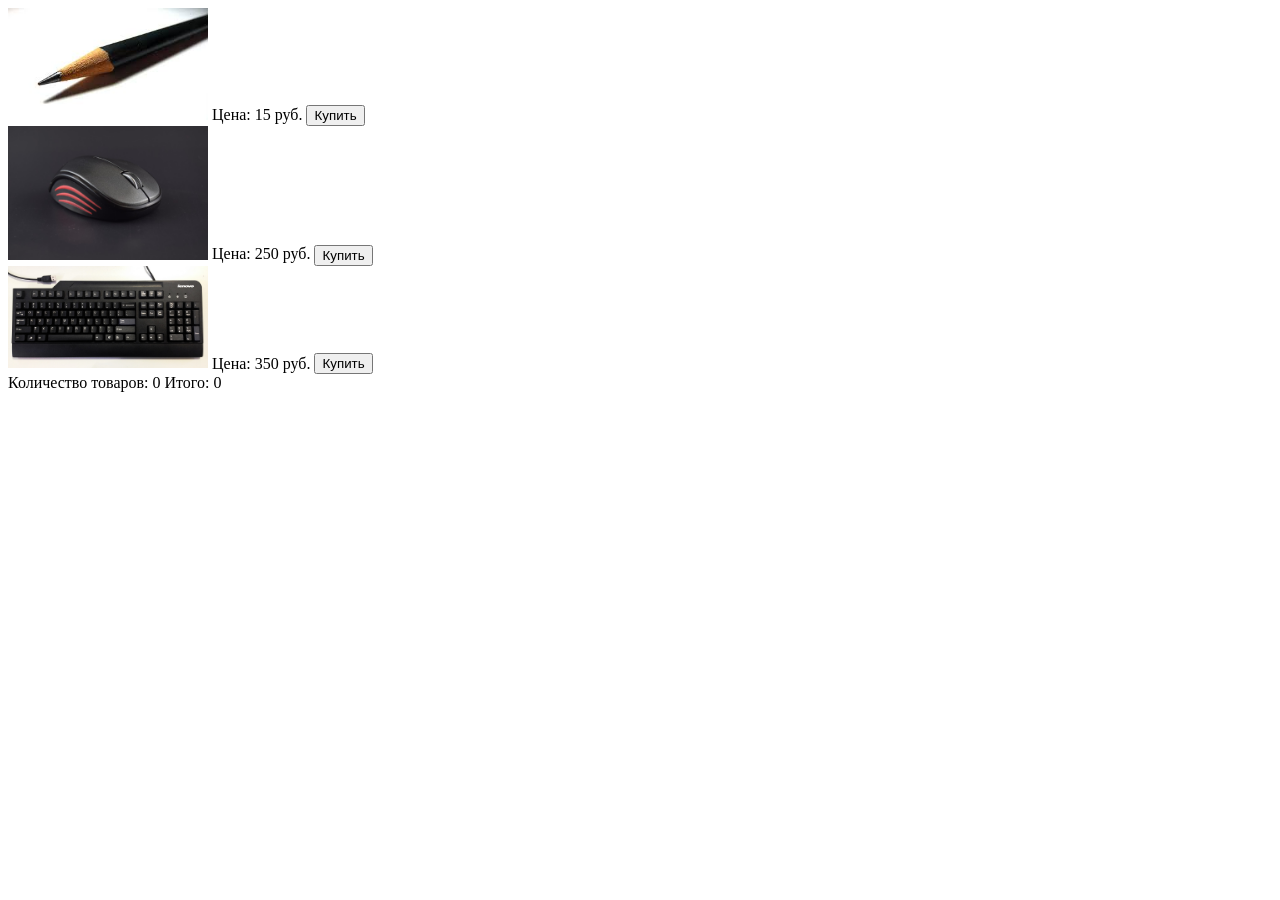
<file: js code/basket/index.html>
<!DOCTYPE html>
<html lang="en">
<head>
  <meta charset="UTF-8">
  <title>Корзина</title>
</head>
<body>
  <!--
  2. Реализовать модуль корзины. У каждого товара есть кнопка «Купить», при нажатии на которую
  происходит добавление имени и цены товара в блок корзины. Корзина должна уметь считать
  общую сумму заказа. Один товар можно добавить несколько раз.
  -->
  <div id="container">
    <div>
      <img src="images/карандаш.jpg" width="200" alt="карандаш">
      Цена: 15 руб.
      <button class="buy-btn" data-price="15" data-name="Карандаш">Купить</button>
    </div>
    <div>
      <img src="images/мышка.jpg" width="200" alt="мышка">
      Цена: 250 руб.
      <button class="buy-btn" data-price="250" data-name="Мышка">Купить</button>
    </div>
    <div>
      <img src="images/клавиатура.jpg" width="200" alt="клавиатура">
      Цена: 350 руб.
      <button class="buy-btn" data-price="350" data-name="Клавиатура">Купить</button>
    </div>
  </div>
  <div id="basket">
    Количество товаров: <span id="basket-count">0</span>
    Итого: <span id="basket-price">0</span>
  </div>

  <script src="js.js"></script>
</body>
</html>
</file>
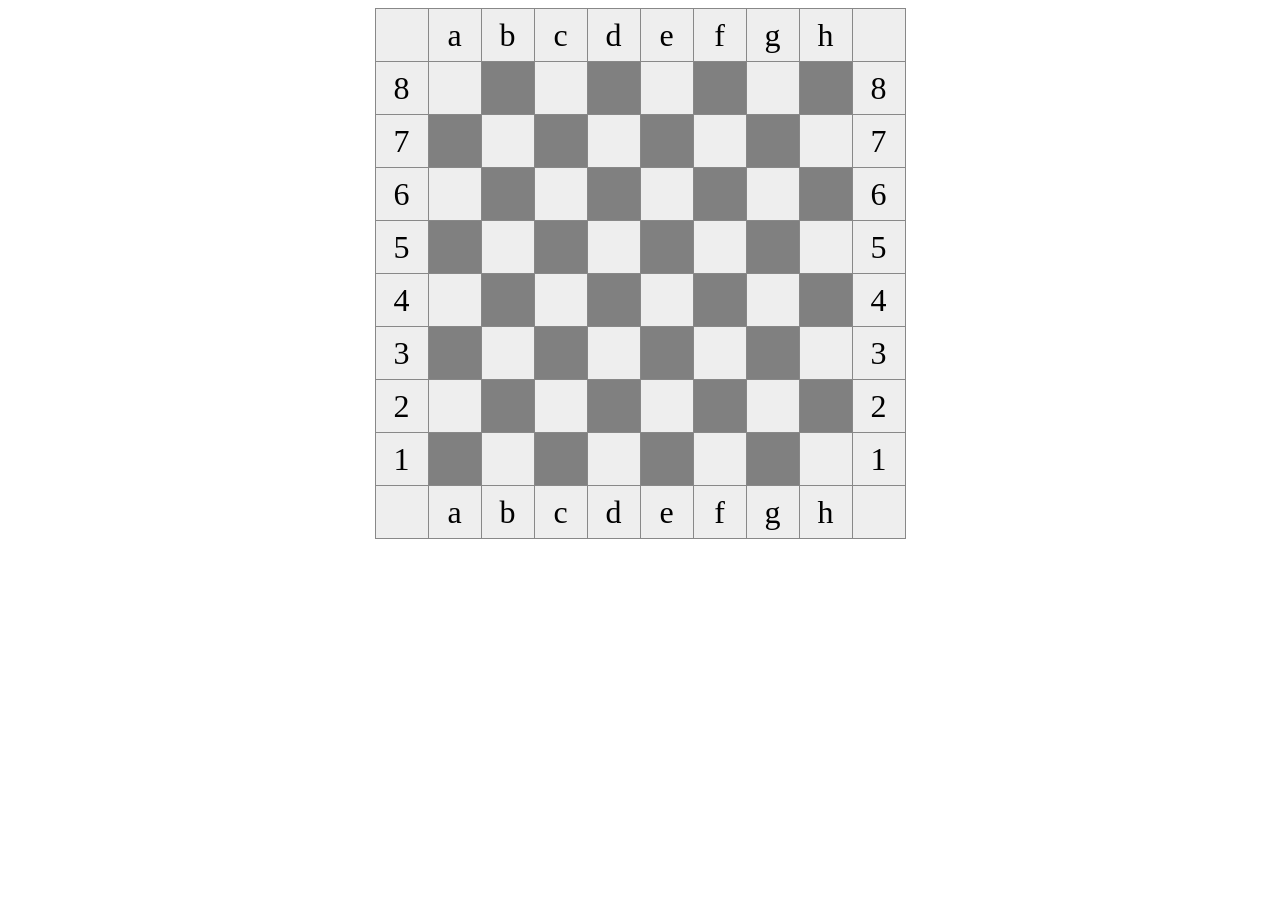
<file: js code/chess1/index.html>
<!DOCTYPE html>
<html lang="en">
<head>
  <meta charset="UTF-8">
  <title>Шахматы</title>
  <style>
    table {
      margin: auto;
      border-collapse: collapse;
    }
    tr {
      width: 50px;
      height: 50px;
    }
    td {
      border: 1px solid #888888;
      width: 50px;
      height: 50px;
      background-color: #EEEEEE;
      text-align: center;
      font-size: 2em;
    }
  </style>
</head>
<body>
<!--
1. Создать функцию, генерирующую шахматную доску. При этом можно использовать любые html-теги по своему желанию.
Доска должна быть разлинована соответствующим образом, т.е. чередовать черные и белые ячейки.
Строки должны нумероваться числами от 1 до 8, столбцы – латинскими буквами A, B, C, D, E, F, G, H.
-->
  <table id="game"></table>
  <script src="js.js"></script>
</body>
</html>
</file>
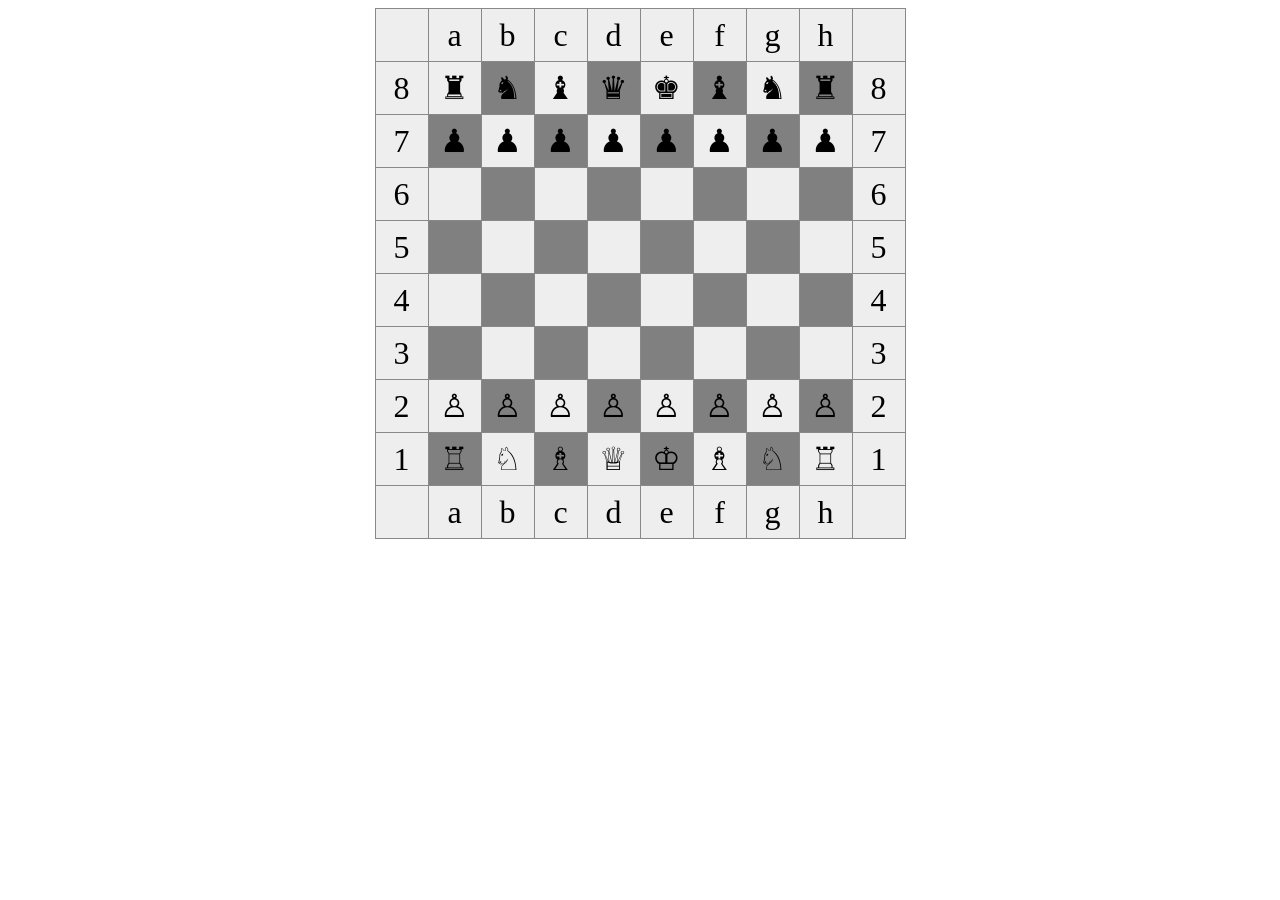
<file: js code/chess2/index.html>
<!DOCTYPE html>
<html lang="en">
<head>
  <meta charset="UTF-8">
  <title>Шахматы</title>
  <style>
    table {
      margin: auto;
      border-collapse: collapse;
    }
    tr {
      width: 50px;
      height: 50px;
    }
    td {
      border: 1px solid #888888;
      width: 50px;
      height: 50px;
      background-color: #EEEEEE;
      text-align: center;
      font-size: 2em;
    }
  </style>
</head>
<body>
<!--
2. Заполнить созданную таблицу фигурами, фигуры должны выглядеть как картинки, либо можно использовать символы
(существуют символы шахматных фигур) причем все фигуры должны стоять на своих местах и быть соответственно
черными и белыми.
-->
  <table id="game"></table>
  <script src="js.js"></script>
</body>
</html>
</file>
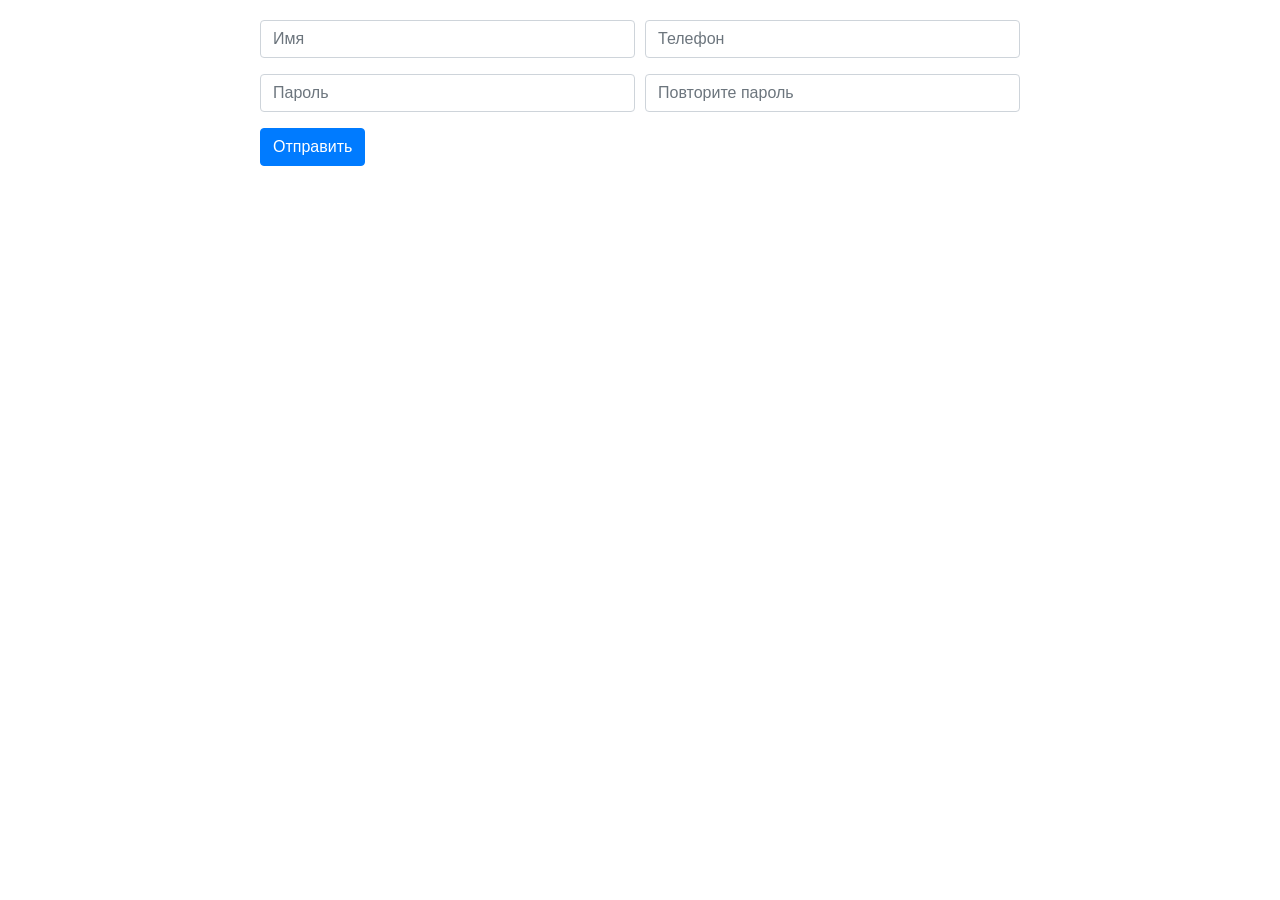
<file: js code/forms/index.html>
<!DOCTYPE html>
<html lang="en">
<head>
  <meta charset="UTF-8">
  <title>Форма</title>
  <link rel="stylesheet" href="https://maxcdn.bootstrapcdn.com/bootstrap/4.0.0-beta.3/css/bootstrap.min.css" integrity="sha384-Zug+QiDoJOrZ5t4lssLdxGhVrurbmBWopoEl+M6BdEfwnCJZtKxi1KgxUyJq13dy" crossorigin="anonymous">
  <style>
    .form-wrap {
      margin: auto;
      padding: 20px;
      max-width: 800px
    }
  </style>
</head>
<body>
<!--
3*. Создать форму в html со следующими полями:
* Имя - текстовое поле
* Телефон - текстовое поле
* Пароль - поле типа password
* Повтор пароля - поле типа password
* Кнопка отправить форму

Необходимо реализовать валидацию этой формы по следующим правилам:

* Имя - должно содержать как минимум 1 символ, не более 50 символов.
* Телефон - должно содержать 11 цифр, не больше, не меньше.
* Пароль - минимум 5 символов, максимум 50.
* Повтор пароля - значение должно совпадать с полем пароль.
* Кнопка отправить форму - при нажатии на кнопку форма должна провериться, при прохождении проверки, форма
отправляется, если проверка не была пройдена, то:
- Каждое поле, которое не прошло проверку должно выделяться красным цветом.
- Под каждым полем, что не прошло проверку, должна писаться подсказка по какой причине проверка провалилась.

Можете пользоваться стилями бутстрапа, если лень самим писать.
Пользоваться аттрибутами HTML5 запрещено, необходимо проверки реализовать с помощью javascript.
-->
  <div class="form-wrap">
    <form class="my-form" action="">
      <div class="form-row">
        <div class="form-group col-md-6">
          <input type="text" name="name" class="form-control" placeholder="Имя">
        </div>
        <div class="form-group col-md-6">
          <input type="text" name="phone" class="form-control" placeholder="Телефон">
        </div>
      </div>

      <div class="form-row">
        <div class="form-group col-md-6">
          <input type="password" name="password" class="form-control" placeholder="Пароль">
        </div>
        <div class="form-group col-md-6">
          <input type="password" name="password_repeat" class="form-control" placeholder="Повторите пароль">
        </div>
      </div>
      <button type="submit" class="btn btn-primary">Отправить</button>
    </form>
  </div>

  <script src="js.js"></script>
</body>
</html>
</file>
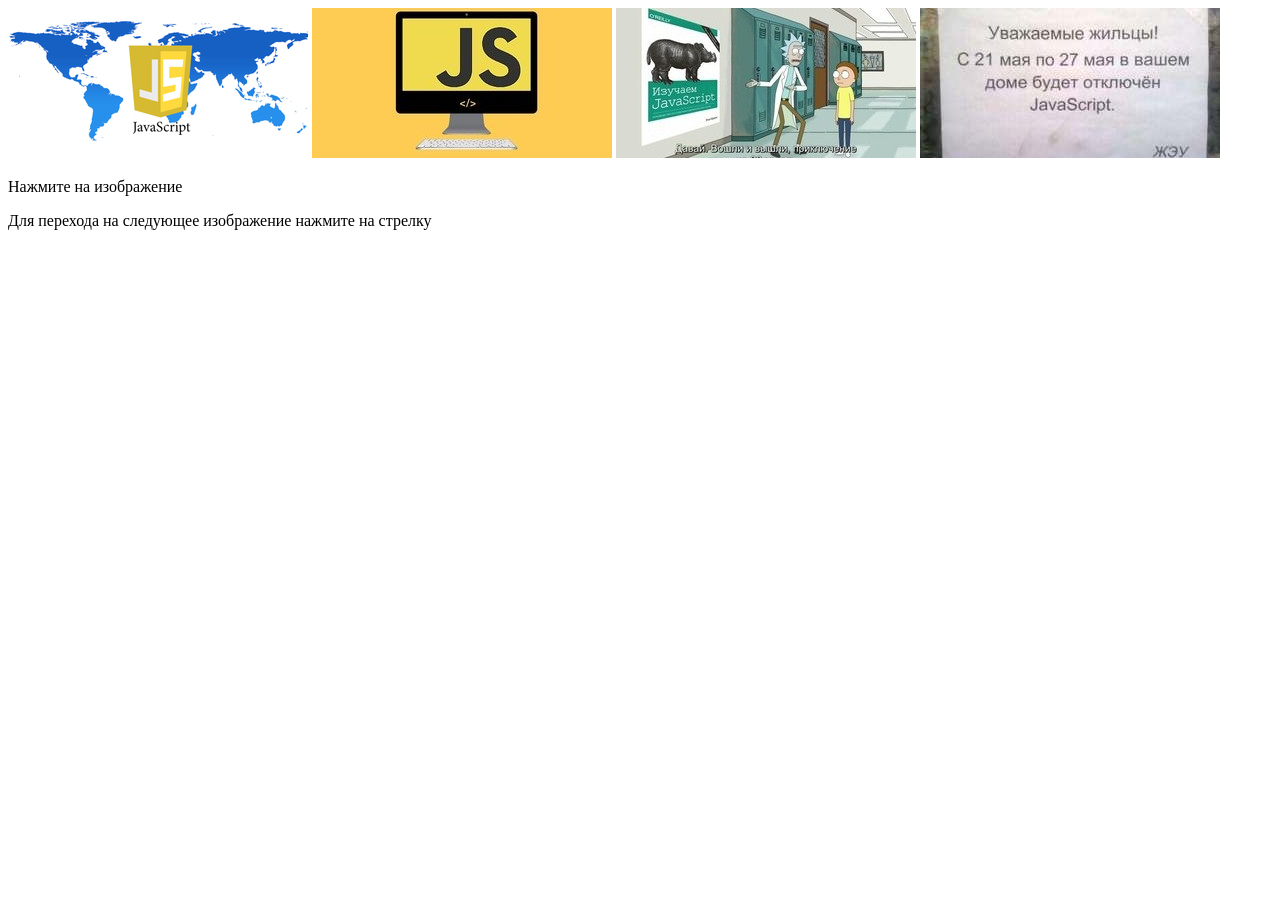
<file: js code/gallery 2/index.html>
<!DOCTYPE html>
<html lang="en">
<head>
  <meta charset="UTF-8">
  <title>Галерея с переходом на следующее изображение</title>
  <style>
    .galleryWrapper__screen{
      left: 0;
      width: 100%;
      height: 100%;
      background-color: #222;
      opacity: 0.8;
      position: fixed;
      top: 0;
      z-index: 100;
      display: block;
      text-align: center;
    }
    .galleryWrapper__image {
      max-height: 80%;
      max-width: 80%;
      z-index: 101;
      position: absolute;
      margin: auto;
      left: 0;
      top: 0;
      bottom: 0;
      right: 0;
    }
    .galleryWrapper__close {
      z-index: 101;
      position: absolute;
      top: 0;
      right: 0;
    }
    .galleryWrapper__next {
      z-index: 101;
      position: absolute;
      top: 50%;
      right: 0;
    }
    .galleryWrapper__back {
      z-index: 101;
      position: absolute;
      top: 50%;
      left: 0;
    }
  </style>
</head>
<body>
<!--
3*. Добавить в галерею функцию перехода к следующему изображению. По сторонам от большой картинки
должны быть стрелки “вперед” и “назад”, по нажатию на которые происходит замена изображения на
следующее или предыдущее.
-->
  <div class="galleryPreviewsContainer">
    <img src="images/min/1.jpg" data-full_image_url="images/max/1.jpg" alt="Картинка1">
    <img src="images/min/2.jpg" data-full_image_url="images/max/2.jpg" alt="Картинка2">
    <img src="images/min/3.jpg" data-full_image_url="images/max/3.jpg" alt="Картинка3">
    <img src="images/min/4.jpg" data-full_image_url="images/max/4.jpg" alt="Картинка4">
  </div>

<!--
  <div class="galleryWrapper">
    <img class="galleryWrapper__back" src="images/gallery/back.png" alt="Назад">
    <img class="galleryWrapper__next" src="images/gallery/next.png" alt="Вперед">
    <div class="galleryWrapper__screen"></div>
    <img class="galleryWrapper__close" src="images/gallery/close.png" alt="">
    <img class="galleryWrapper__image" src="images/max/1.jpg" alt="">
  </div>
-->
<p>Нажмите на изображение</p>
<p>Для перехода на следующее изображение нажмите на стрелку</p>
  <script src="js.js"></script>
</body>
</html>
</file>
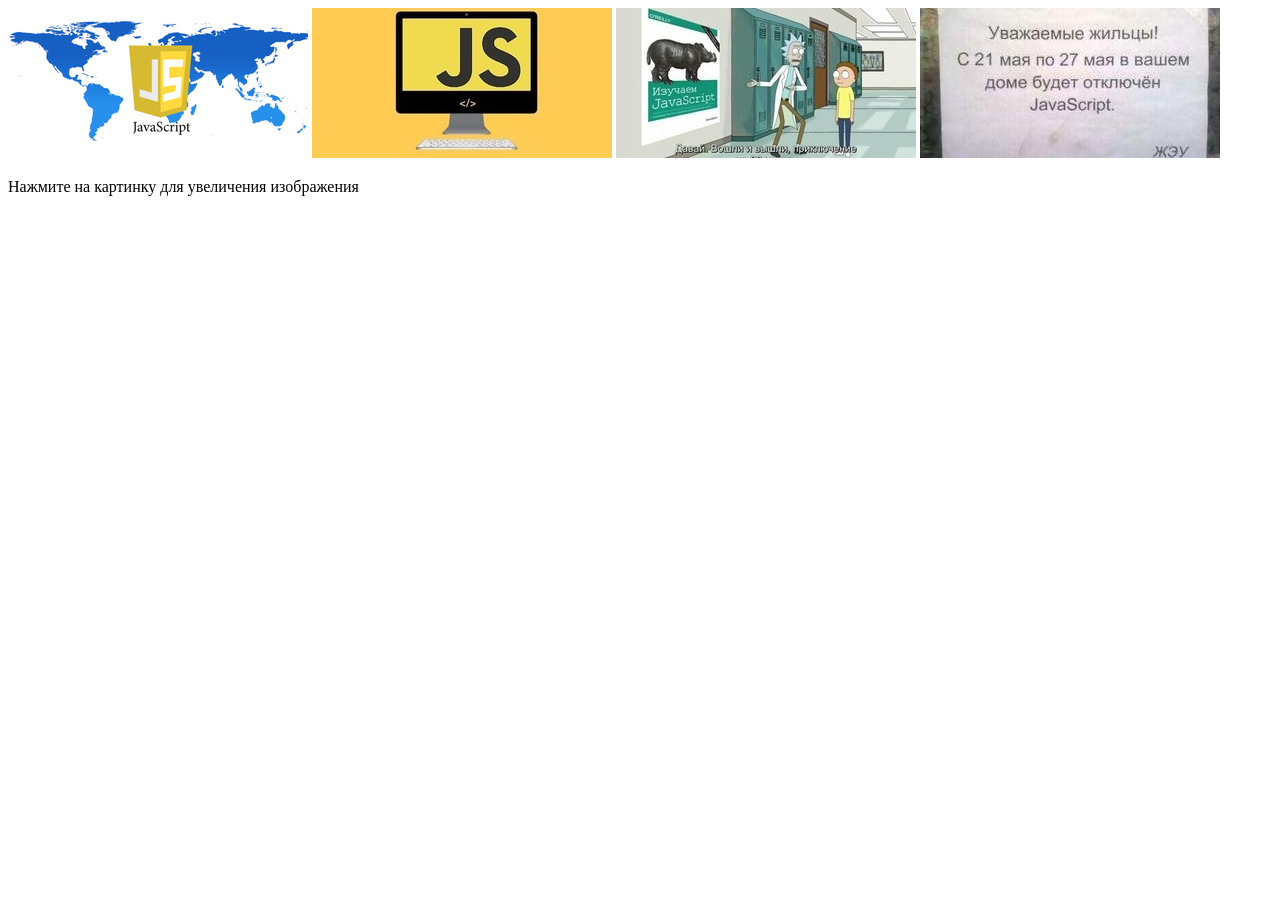
<file: js code/gallery/index.html>
<!DOCTYPE html>
<html lang="en">
<head>
  <meta charset="UTF-8">
  <title>Галерея</title>
  <style>
    .galleryWrapper__screen{
      left: 0;
      width: 100%;
      height: 100%;
      background-color: #222;
      opacity: 0.8;
      position: fixed;
      top: 0;
      z-index: 100;
      display: block;
      text-align: center;
    }
    .galleryWrapper__image {
      max-height: 80%;
      max-width: 80%;
      z-index: 101;
      position: absolute;
      margin: auto;
      left: 0;
      top: 0;
      bottom: 0;
      right: 0;
    }
    .galleryWrapper__close {
      z-index: 101;
      position: absolute;
      top: 0;
      right: 0;
    }
  </style>
</head>
<body>
<!--
1. Доработать функцию замены картинки в галерее таким образом, чтобы она проверяла наличие большой
картинки по указанному в src адресу. Если такой картинки не существует или она не доступна, то должна
ставиться картинка-заглушка сообщающая об ошибке.
-->
  <div class="galleryPreviewsContainer">
    <img src="images/min/1.jpg" data-full_image_url="images/max/1.jpg" alt="Картинка1">
    <img src="images/min/2.jpg" data-full_image_url="images/max/2.jpg" alt="Картинка2">
    <img src="images/min/3.jpg" data-full_image_url="images/max/3.jpg" alt="Картинка3">
    <img src="images/min/4.jpg" data-full_image_url="images/max/4.jpg" alt="Картинка4">
  </div>
  <!--
  <div class="galleryWrapper">
    <div class="galleryWrapper__screen"></div>
    <img class="galleryWrapper__close" src="images/gallery/close.png" alt="">
    <img class="galleryWrapper__image" src="images/max/1.jpg" alt="">
  </div>
  -->
  <p>Нажмите на картинку для увеличения изображения</p>
  <script src="js.js"></script>
</body>
</html>
</file>
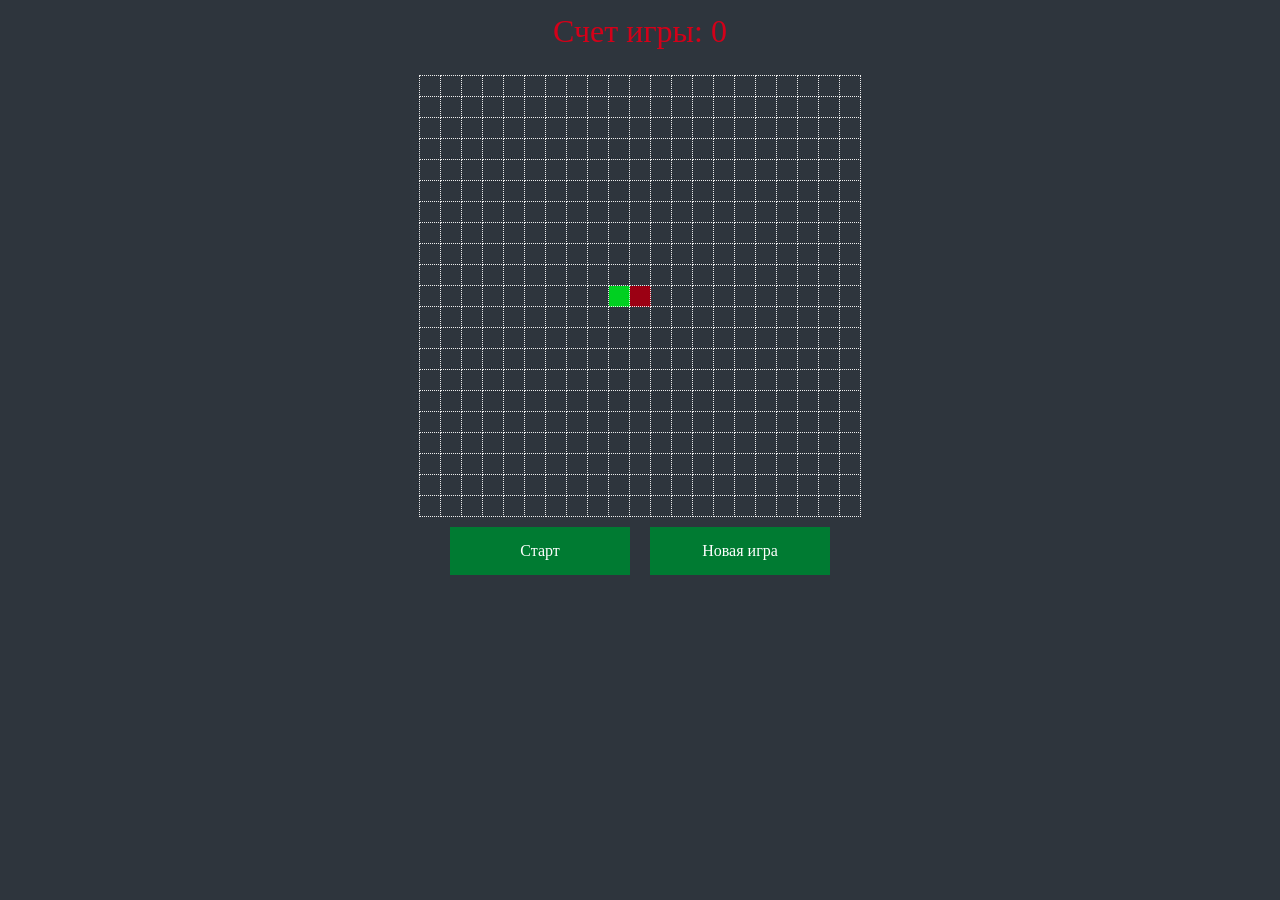
<file: js code/snake/index.html>
<!DOCTYPE html>
<html lang="en">
<head>
  <meta charset="UTF-8">
  <title>Змейка</title>
  <link rel="stylesheet" href="style.css" />
</head>
<body>
  <div id="game-score">Счет игры: <span id="score-count">0</span></div>
  <div id="game-wrap">
    <table id="game"></table>
  </div>
  <div id="menu">
    <div id="playButton" class="menuButton">Старт</div>
    <div id="newGameButton" class="menuButton">Новая игра</div>
  </div>

  <script src="js.js"></script>
</body>
</html>
</file>
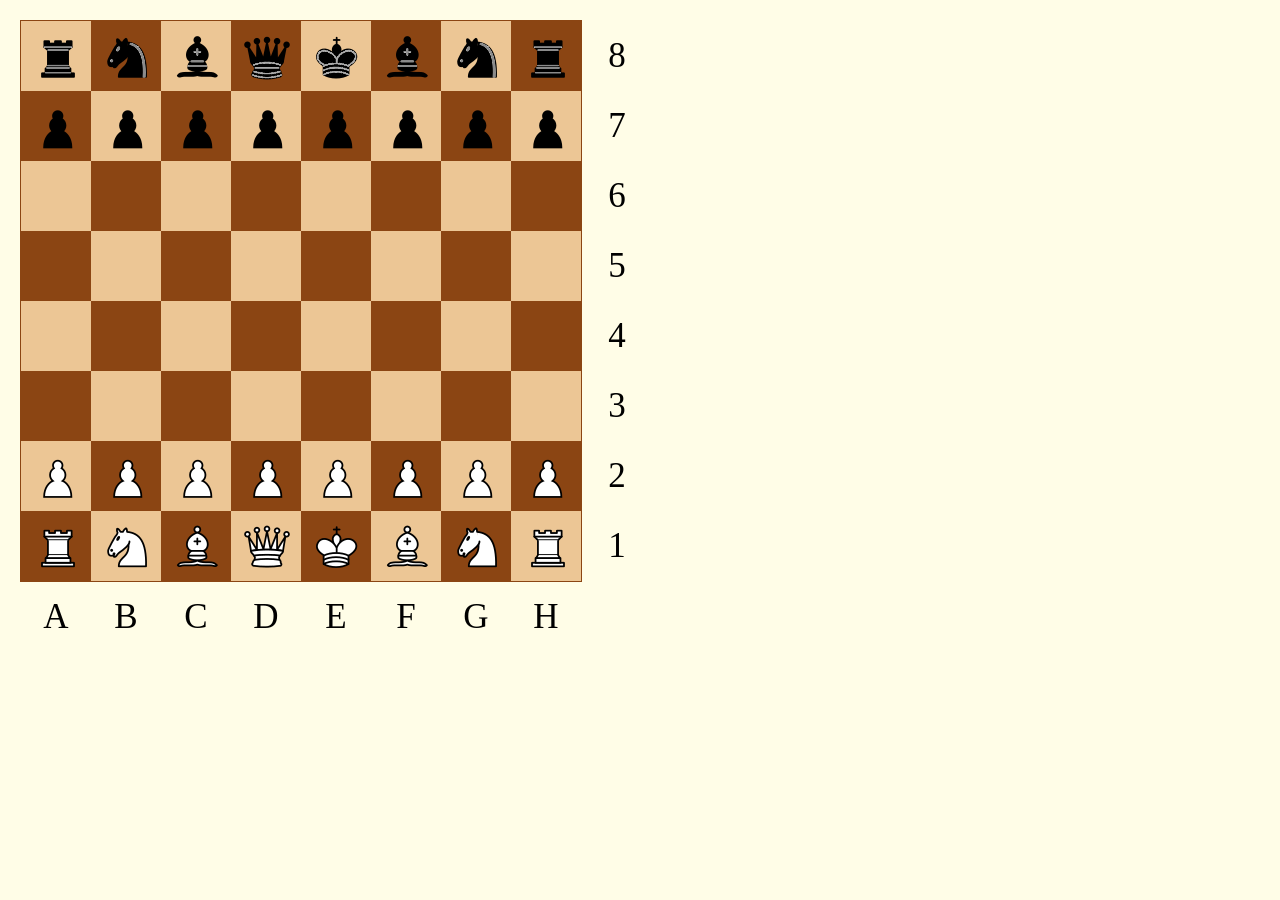
<file: js code/chess/board.html>
<!DOCTYPE html>
<html lang="ru">
<head>
    <meta charset="UTF-8">
    <title>Шашки</title>
    <link rel="stylesheet" href="css/board.css" type="text/css">
    <script src="js/board.js" defer></script>
    <script src="js/fig_data.js" defer></script>
    <script src="js/figure.js" defer></script>
</head>
<body>
    <div id="board"></div>
<script>
    window.onload = function () {
        var board = new Board("board");
        board.init(fig_data);
        board.render();
    };
</script>
</body>
</html>
</file>
<file: js code/snake/style.css>
*{
    margin: 0;
    padding: 0;
    background: #2e353d;
}
.menuButton{
    width: 150px;
    padding: 15px;
    margin: 10px;
    color: white;
    background: #007b32;
    text-align: center;
    cursor: pointer;
}
.menuButton:hover{
    background: #009641;
}
#game{
    border-collapse: collapse;
    margin: 2% auto 0;
}
#menu{
    display: flex;
    justify-content: center;
}
td.cell{
    width: 20px;
    height: 20px;
    border: 1px dotted #eee;
    border-collapse: collapse;
}
.food{
    background: #00d021;
}
.snakeBody{
    background: #e5e5e5;
}
.snakeHead{
    background: #9b0013;
}
.disabled {
    background: #7c7c7c;
}
.disabled:hover{
    background: #7c7c7c;
}
#game-score {
    margin-top: 1%;
    text-align: center;
    font-family: "Lobster", serif;
    font-size: 2em;
    color: #d40019;
}
</file>
<file: js code/chess/css/board.css>
* {
    margin: 0;
    padding: 0;
}
body {
    padding: 20px;
    background-color: #fffde7;
}
.ch-wrap {
    border: 1px solid saddlebrown;
    position: relative;
    width: 560px;
    height: 560px;
}
.ch-item {
    float: left;
    box-sizing: border-box;
    -moz-box-sizing: border-box;
    -webkit-box-sizing: border-box;
    text-align: center;
    font-weight: bold;
    padding-top: 3px;
    width: 70px;
    height: 70px;
    line-height: 70px;
    font-size: 46px;
    background: #ecc695;
    border: 3px solid transparent;
}
.ch-item img {
    width: 53px;
    padding-top: 3px;
}
.ch-active {
    border: 3px solid red;
}
.ch-item:hover {
    border: 3px solid blue;
    cursor: pointer;
}
.ch-black {
    background: saddlebrown;
}
.ch-label {
    position: absolute;
    text-align: center;
    width: 70px;
    height: 70px;
    line-height: 70px;
    font-size: 35px;
}
</file>
